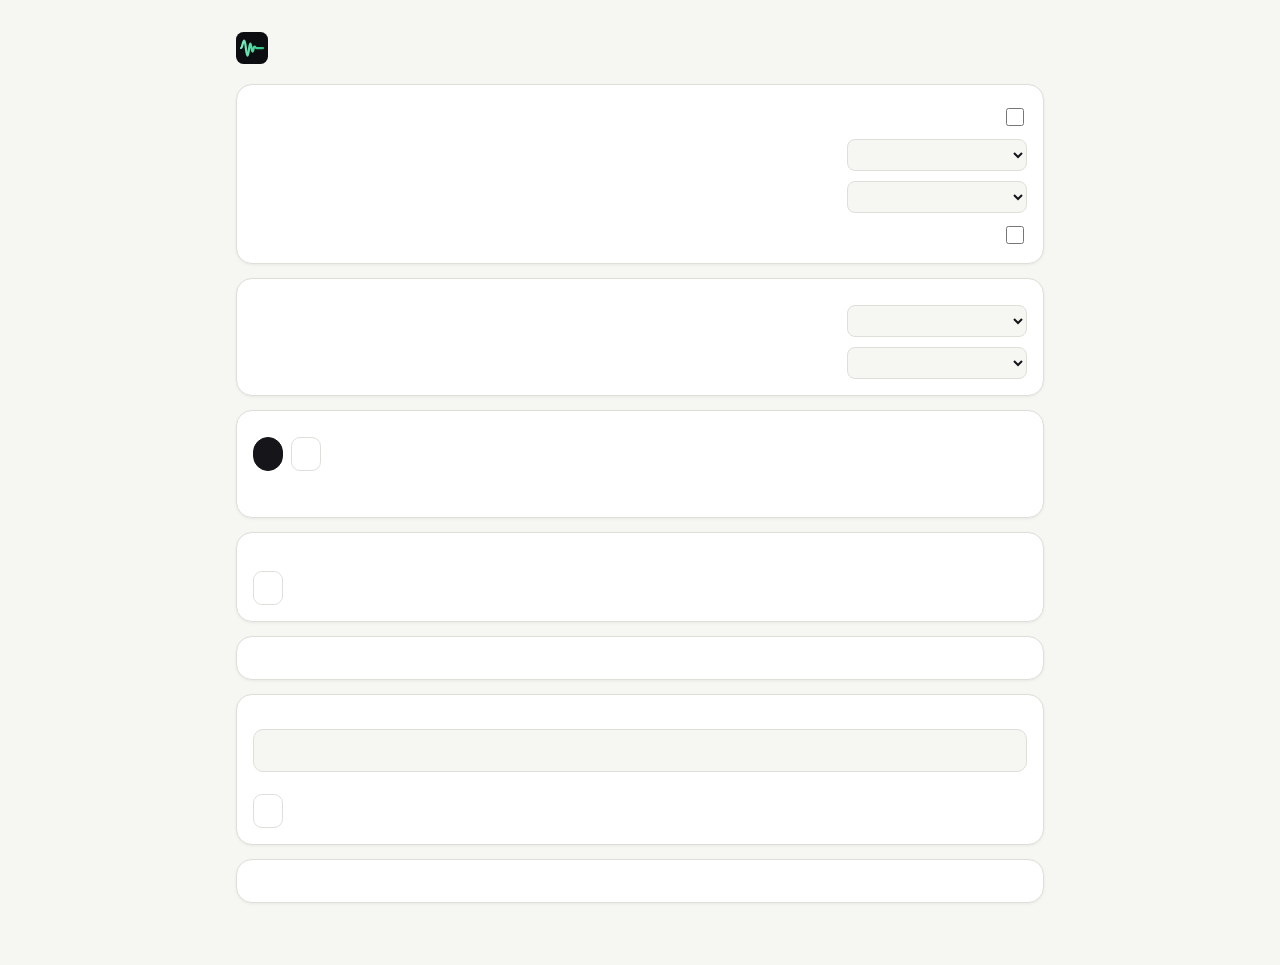
<file: extension/options/options.html>
<!doctype html>
<html data-family-app="leveler">
<head>
  <meta charset="utf-8">
  <meta name="color-scheme" content="light dark">
  <meta name="viewport" content="width=device-width, initial-scale=1">
  <title>Leveler</title>
  <link rel="stylesheet" href="../shared/theme.css">
  <link rel="stylesheet" href="options.css">
<link rel="stylesheet" href="../shared/family-ui.css">
</head>
<body>
  <main>
    <header><span class="logo"></span><h1 data-i18n="o_title"></h1></header>

    <section class="card">
      <h2 data-i18n="o_general"></h2>
      <div class="fields">
        <label><span data-i18n="o_enabled"></span><input type="checkbox" id="optEnabled"></label>
        <label><span><span data-i18n="o_default_preset"></span><small class="muted" data-i18n="o_default_preset_hint"></small></span><select id="optDefault"></select></label>
        <label><span data-i18n="o_key_step"></span><select id="optStep"></select></label>
        <label><span><span data-i18n="p_live"></span><small class="muted" data-i18n="o_live_hint"></small></span><input type="checkbox" id="optLive"></label>
      </div>
    </section>

    <section class="card">
      <h2 data-i18n="o_focus"></h2>
      <p class="muted" data-i18n="o_focus_hint"></p>
      <div class="fields">
        <label><span data-i18n="o_focus_mode"></span><select id="optFocus"></select></label>
        <label id="optDuckRow"><span data-i18n="o_focus_duck"></span><select id="optDuck"></select></label>
      </div>
    </section>

    <section class="card">
      <h2 data-i18n="o_backup"></h2>
      <p class="muted" data-i18n="o_backup_hint"></p>
      <div class="actions">
        <button type="button" class="btn primary" id="export" data-i18n="o_export"></button>
        <label class="btn" for="importFile"><span data-i18n="o_import"></span></label>
        <input type="file" id="importFile" accept="application/json,.json" hidden>
      </div>
      <button type="button" class="btn" id="undoOptions" data-i18n="p_undo" hidden></button>
      <p class="msg" id="backupMsg" role="status"></p>
    </section>

    <section class="card">
      <h2 data-i18n="o_keys"></h2>
      <p class="muted" data-i18n="o_keys_hint"></p>
      <div class="keys" id="keys"></div>
      <div class="actions"><button type="button" class="btn" id="resetKeys" data-i18n="o_keys_reset"></button></div>
    </section>

    <section class="card">
      <h2 data-i18n="o_presets"></h2>
      <ul class="list" id="presets"></ul>
      <p class="muted" id="presetsEmpty" data-i18n="o_presets_empty"></p>
    </section>

    <section class="card">
      <h2 data-i18n="o_sites"></h2>
      <p class="muted" data-i18n="o_sites_hint"></p>
      <label for="siteSearch" data-i18n="o_site_search"></label><input type="search" id="siteSearch">
      <ul class="list" id="sites"></ul>
      <p class="muted" id="sitesEmpty" data-i18n="o_sites_empty"></p>
      <div class="actions"><button type="button" class="btn" id="resetSites" data-i18n="o_reset_sites"></button></div>
    </section>

    <section class="card">
      <h2 data-i18n="o_unsupported"></h2>
      <p class="muted" data-i18n="o_unsupported_hint"></p>
      <ul class="list" id="unsupported"></ul>
      <p class="muted" id="unsupportedEmpty" data-i18n="o_unsupported_empty"></p>
    </section>
  </main>

  <script src="../shared/family-ui.js"></script>
<script src="../shared/defaults.js"></script>
  <script src="../shared/presets.js"></script>
  <script src="../shared/i18n.js"></script>
  <script src="options.js"></script>
</body>
</html>
</file>
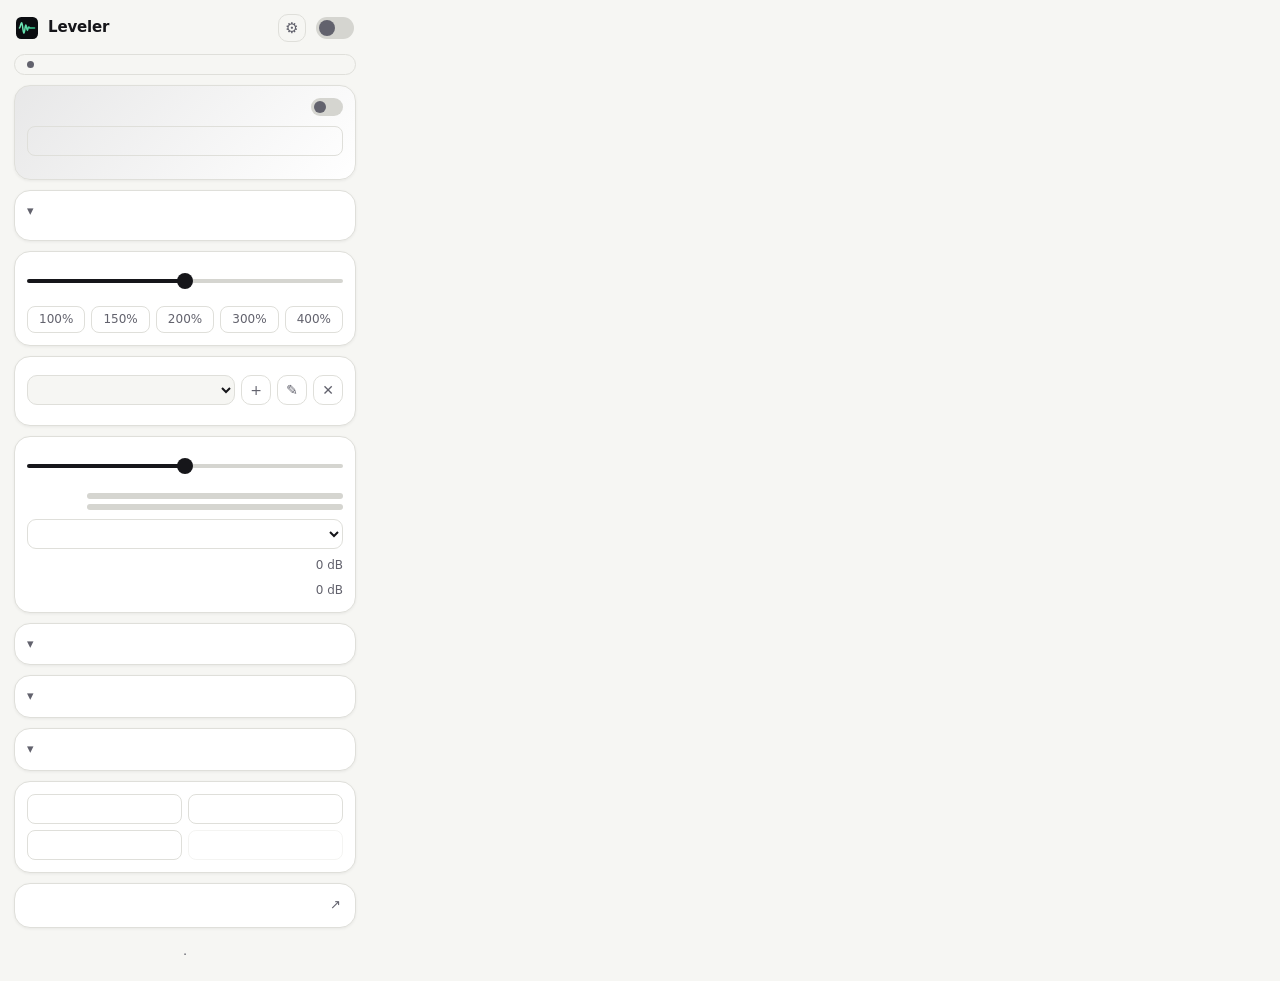
<file: extension/popup/popup.html>
<!doctype html>
<html data-family-app="leveler">
<head>
  <meta charset="utf-8">
  <meta name="color-scheme" content="light dark">
  <title>Leveler</title>
  <link rel="stylesheet" href="../shared/theme.css">
  <link rel="stylesheet" href="popup.css">
<link rel="stylesheet" href="../shared/family-ui.css">
</head>
<body>
  <header>
    <div class="brand"><span class="logo"></span><b>Leveler</b></div>
    <div class="hbtns">
    <button type="button" class="icon" id="gear" data-i18n-title="p_options">&#9881;</button>
    <label class="switch" data-i18n-title="p_enabled_title">
      <input type="checkbox" id="enabled"><span></span>
    </label>
    </div>
  </header>

  <div class="status" id="status"><i></i><span id="statusText"></span></div>

  <section class="card quick">
    <div class="row"><label for="siteEnabled" data-i18n="p_site_enabled"></label><label class="switch small"><input id="siteEnabled" type="checkbox"><span></span></label></div>
    <button class="btn" id="compare" aria-pressed="false" data-i18n="p_compare"></button>
    <p class="hint" data-i18n="p_compare_hint"></p>
  </section>
  <p class="notice" id="saveError" data-i18n="p_save_error" role="status" hidden></p>
  <div class="notice" id="notice" hidden>
    <b data-i18n="p_unsupported"></b>
    <span id="noticeText"></span>
    <button type="button" id="retry" class="link" data-i18n="p_retry" hidden></button>
  </div>

  <details class="card fold" id="speedCard"><summary data-i18n="p_speed"></summary><div class="speed-content">
    <div class="row">
      <label for="speed" data-i18n="p_speed"></label>
      <output id="speedOut"></output>
    </div>
    <input type="range" id="speed">
    <div class="chips" id="chips">
      <button type="button" data-speed="0.75">0.75</button>
      <button type="button" data-speed="1">1×</button>
      <button type="button" data-speed="1.25">1.25</button>
      <button type="button" data-speed="1.5">1.5</button>
      <button type="button" data-speed="2">2</button>
    </div>
    <div class="row live">
      <label for="live" data-i18n="p_live"></label>
      <label class="switch small" data-i18n-title="p_live_title"><input type="checkbox" id="live"><span></span></label>
    </div>
    <p class="hint" id="liveNote" hidden></p>
    </div>
  </details>

  <section class="card" id="volumeCard">
    <div class="row">
      <label for="volume" data-i18n="p_volume"></label>
      <output id="volumeOut"></output>
    </div>
    <input type="range" id="volume" min="0" max="400" step="5">
    <div class="chips" id="volChips">
      <button type="button" data-volume="100">100%</button>
      <button type="button" data-volume="150">150%</button>
      <button type="button" data-volume="200">200%</button>
      <button type="button" data-volume="300">300%</button>
      <button type="button" data-volume="400">400%</button>
    </div>
  </section>

  <section class="card" id="presetCard">
    <div class="row">
      <label for="preset" data-i18n="p_preset"></label>
      <span class="scope"><span id="scope"></span><em id="modified" data-i18n="p_modified" hidden></em></span>
    </div>
    <div class="preset-row">
      <select id="preset"></select>
      <button type="button" class="icon" id="saveAs" data-i18n-title="p_save_as">+</button>
      <button type="button" class="icon" id="rename" data-i18n-title="p_rename">&#9998;</button>
      <button type="button" class="icon" id="remove" data-i18n-title="p_delete">&#10005;</button>
    </div>
    <form class="name-form" id="nameForm" hidden>
      <input type="text" id="nameInput" maxlength="40" autocomplete="off" required>
      <button type="submit" class="btn primary" data-i18n="p_ok"></button>
      <button type="button" class="btn" id="nameCancel" data-i18n="p_cancel"></button>
    </form>
    <div class="confirm" id="confirm" hidden>
      <span id="confirmText"></span>
      <button type="button" class="btn danger" id="confirmYes" data-i18n="p_delete"></button>
      <button type="button" class="btn" id="confirmNo" data-i18n="p_cancel"></button>
    </div>
    <div class="site-actions" id="siteActions">
      <button type="button" class="link" id="makeDefault" data-i18n="p_make_default"></button>
      <button type="button" class="link" id="resetSite" data-i18n="p_reset_site"></button>
      <span class="done" id="siteDone" data-i18n="p_done" hidden></span>
    </div>
  </section>

  <section class="card" id="levelCard">
    <div class="row">
      <label for="level" data-i18n="p_level"></label>
      <output id="levelOut"></output>
    </div>
    <input type="range" id="level" min="0" max="100" step="1">
    <div class="hint" data-i18n="p_level_hint"></div>
    <div class="meters" id="meters">
      <div class="meter"><span data-i18n="m_before"></span><b><i id="mPre"></i></b></div>
      <div class="meter"><span data-i18n="m_after"></span><b><i id="mPost"></i></b></div>
    </div>
    <div class="hint mono" id="levelInfo"></div>
    <label class="hint" for="meterSource" data-i18n="p_meter_source"></label><select id="meterSource"></select>
    <div class="meter-readout"><span data-i18n="p_reduction"></span><output id="reduction">0 dB</output></div>
    <div class="meter-readout"><span data-i18n="p_limiting"></span><output id="limiting">0 dB</output></div>
  </section>

  <details class="card fold" id="compCard">
    <summary data-i18n="p_compressor"></summary>
    <div class="sliders" id="compSliders"></div>
  </details>

  <details class="card fold" id="eqCard">
    <summary data-i18n="p_eq"></summary>
    <div class="sliders" id="eqSliders"></div>
  </details>

  <details class="card fold" id="stereoCard">
    <summary data-i18n="p_stereo"></summary>
    <div class="sliders" id="stereoSliders">
      <div class="row toggle">
        <label for="mono" data-i18n="s_mono"></label>
        <label class="switch small"><input type="checkbox" id="mono"><span></span></label>
      </div>
    </div>
    <div class="hint pad" data-i18n="p_stereo_hint"></div>
  </details>


  <div class="card reset-actions">
    <button class="btn" id="restorePreset" data-i18n="p_restore_preset"></button><button class="btn" id="resetEq" data-i18n="p_reset_eq"></button><button class="btn" id="resetStereo" data-i18n="p_reset_stereo"></button><button class="btn" id="undo" data-i18n="p_undo" disabled></button>
  </div>
  <button type="button" class="card settings-entry" id="openOptions"><span data-i18n="p_btn_options"></span><span aria-hidden="true">↗</span></button>
  <nav class="popup-links">
    <button type="button" id="openSite" data-i18n="p_btn_site"></button>
    <span aria-hidden="true">·</span>
    <button type="button" id="openDonate" data-i18n="p_btn_donate"></button>
  </nav>
  <footer>
    <span data-i18n="p_note"></span>
    <span id="version"></span>
  </footer>

  <script src="../shared/family-ui.js"></script>
<script src="../shared/defaults.js"></script>
  <script src="../shared/presets.js"></script>
  <script src="../shared/i18n.js"></script>
  <script src="popup.js"></script>
</body>
</html>
</file>
<file: extension/shared/theme.css>
/* Цветовые токены: тёмная и светлая тема по системной настройке. Подключается перед стилями страницы. */
:root {
  --bg: #0b0d10;
  --card: #13161a;
  --line: #23272d;
  --text: #eef1f4;
  --muted: #8a919a;
  --track: #2a2f36;
  --accent: #3ddc97;
  --accent-ink: #062016;
  --warn-bg: #2a2214;
  --warn: #f2c66d;
  --font: "Inter", "SF Pro Text", "Segoe UI Variable Text", "Segoe UI", system-ui, -apple-system, Roboto, sans-serif;
  color-scheme: dark;
}
@media (prefers-color-scheme: light) {
  :root {
    --bg: #f6f7f8;
    --card: #ffffff;
    --line: #e2e5e9;
    --text: #15181c;
    --muted: #68707a;
    --track: #dde1e6;
    --accent: #12a66a;
    --accent-ink: #ffffff;
    --warn-bg: #fff4dc;
    --warn: #8a5a00;
    color-scheme: light;
  }
}
</file>
<file: extension/options/options.css>
/* Страница настроек. Цвета — в shared/theme.css. */
* { box-sizing: border-box; }
[hidden] { display: none !important; }
html, body { margin: 0; }
body { background: var(--bg); color: var(--text); font: 14px/1.5 var(--font); -webkit-font-smoothing: antialiased; }
:focus-visible { outline: 2px solid var(--accent); outline-offset: 2px; }
main { max-width: 640px; margin: 0 auto; padding: 32px 16px 48px; }
header { display: flex; align-items: center; gap: 12px; margin-bottom: 20px; }
h1 { font-size: 22px; font-weight: 600; margin: 0; letter-spacing: -.01em; }
h2 { font-size: 15px; font-weight: 600; margin: 0 0 4px; }
.logo { width: 32px; height: 32px; background: url(../icons/logo.svg) center / contain no-repeat; }
.card { background: var(--card); border: 1px solid var(--line); border-radius: 14px; padding: 16px; margin-bottom: 14px; }
.muted { color: var(--muted); font-size: 13px; margin: 0 0 10px; }
.actions { display: flex; gap: 8px; flex-wrap: wrap; }
.btn {
  display: inline-flex; align-items: center; height: 34px; padding: 0 14px; border-radius: 9px;
  border: 1px solid var(--line); background: transparent; color: var(--text); font: inherit; font-size: 13px; cursor: pointer;
}
.btn:hover { border-color: var(--muted); }
.btn.primary { background: var(--accent); border-color: var(--accent); color: var(--accent-ink); }
.msg { margin: 10px 0 0; font-size: 13px; min-height: 1.5em; }
.msg.err { color: #e5534b; }
.fields { display: grid; gap: 10px; }
.fields label { display: flex; justify-content: space-between; align-items: center; gap: 16px; }
.fields label > span { display: grid; }
.fields small { margin: 0; font-size: 12px; }
.fields select { height: 32px; min-width: 180px; border-radius: 8px; border: 1px solid var(--line); background: var(--bg); color: var(--text); font: inherit; padding: 0 8px; }
.fields input[type=checkbox] { width: 18px; height: 18px; accent-color: var(--accent); }
.keys { display: grid; gap: 8px; margin-bottom: 12px; }
.keys label { display: flex; justify-content: space-between; align-items: center; gap: 12px; }
.keys input {
  width: 90px; height: 32px; text-align: center; border-radius: 8px; border: 1px solid var(--line);
  background: var(--bg); color: var(--text); font: inherit; cursor: pointer; caret-color: transparent;
}
.keys input:focus { border-color: var(--accent); }
.list { list-style: none; margin: 0 0 10px; padding: 0; }
.list li { display: flex; align-items: center; gap: 10px; padding: 7px 0; border-top: 1px solid var(--line); }
.list li:first-child { border-top: 0; }
.list .name { flex: 1; min-width: 0; overflow: hidden; text-overflow: ellipsis; white-space: nowrap; }
.list .meta { color: var(--muted); font-size: 12px; white-space: nowrap; }
.list button { background: none; border: 0; color: var(--muted); cursor: pointer; font: inherit; font-size: 12px; padding: 2px 4px; }
.list button:hover { color: #e5534b; }

main { max-width: 840px; }
.card { box-shadow:0 1px 3px rgba(0,0,0,.06); }
#siteSearch { width:100%;margin:8px 0 12px;border:1px solid var(--line);border-radius:10px;background:var(--bg);color:var(--text);padding:10px;font:inherit; }
.list li { flex-wrap:wrap; }
.site-editor { flex-basis:100%;display:grid;grid-template-columns:1fr 1fr;gap:12px;background:var(--bg);border:1px solid var(--line);border-radius:12px;padding:14px; }
.site-editor label { display:flex;flex-direction:column;gap:5px;font-size:12px;color:var(--muted);min-width:0; }
.site-editor input:not([type=checkbox]),.site-editor select { width:100%;border:1px solid var(--line);border-radius:8px;background:var(--card);color:var(--text);padding:8px;font:inherit; }
.site-editor input[type=checkbox] { align-self:start;accent-color:var(--accent); }
.site-editor button { color:var(--text);border:1px solid var(--line);border-radius:8px;padding:8px; }
@media(max-width:500px) { .site-editor{grid-template-columns:1fr}.fields label{flex-wrap:wrap}.list .meta{white-space:normal} }

.list button:hover { color:var(--accent); }
</file>
<file: extension/shared/family-ui.css>
/* vkardin UI 1.0.0; source: video-glow/ui-kit. */
:root:not([data-theme]),:root[data-theme=cinema]{--bg:#0a0a0b;--card:#131315;--line:#27272c;--text:#f3f2ef;--muted:#a2a1aa;--field:#1c1c20;--track:#2a2a2e;--accent:#f3f2ef;--accent-ink:#0a0a0b;color-scheme:dark}
@media(prefers-color-scheme:light){:root:not([data-theme]){--bg:#f6f6f3;--card:#ffffff;--line:#dfdfda;--text:#16161a;--muted:#62626d;--field:#efefec;--track:#d5d5d0;--accent:#16161a;--accent-ink:#ffffff;color-scheme:light}}
:root{--font:Inter,system-ui,-apple-system,'Segoe UI',sans-serif;--accent-ink:var(--knob-on,var(--bg));--soft:var(--field);--chip:var(--field);--bar:var(--card);--fg:var(--text);--dim:var(--muted);--brand:var(--accent);--brand-strong:var(--accent);--accent-2:var(--accent);--r:16px;--r-card:16px;--r-tile:12px;--r-ctl:999px;--radius:16px}
body{font-family:var(--font);-webkit-font-smoothing:antialiased}
button,input,select,textarea{font-family:var(--font)}
:focus-visible{outline:2px solid var(--text);outline-offset:3px}
button:disabled{cursor:default}
.card,.now,.settings,.empty{border-radius:16px}
button.primary,.btn.primary,.btn-primary{border-radius:999px;background:var(--accent);border-color:var(--accent);color:var(--accent-ink)}
input[type=text],input[type=number],input[type=search],select,textarea{border-radius:10px}
input[type=checkbox]{accent-color:var(--accent)}
button.icon,.icon{border-radius:10px}
html[data-family-app=snapt] .top{background:var(--bg);color:var(--text);border-bottom:1px solid var(--line)}
html[data-family-app=snapt] .top .icon,html[data-family-app=snapt] .top .version{color:var(--muted);background:var(--field)}
html[data-family-app=snapt] .top .title b{font-weight:650;letter-spacing:-.01em}
html[data-family-app=snapt] .shot:is(:hover,:focus-visible) i{background:var(--accent);color:var(--accent-ink)}
html[data-family-app=snapt] .bar{background:var(--card)}
html[data-family-app=snapt] .brand img{box-shadow:none}
html[data-family-app=snapt] .btn,html[data-family-app=snapt] button.primary{border-radius:999px}
html[data-family-app=uni-homebot]{--neon:var(--tg-theme-link-color,#a98bff);--pink:#e0a061;--on:var(--accent-ink)}
html[data-family-app=uni-homebot] .btn.primary{background:var(--accent);color:var(--accent-ink)}
html[data-family-app=uni-homebot] .card{border-radius:16px}
@media(prefers-reduced-motion:reduce){*,*::before,*::after{animation:none!important;transition:none!important;scroll-behavior:auto!important}}

html[data-family-app=snapt] .top .brand{color:var(--text)}
html[data-family-app=snapt] .top nav a{color:var(--muted)}
html[data-family-app=snapt] .hero{background:var(--card);color:var(--text);border-bottom:1px solid var(--line)}
html[data-family-app=snapt] .hero p,html[data-family-app=snapt] .hero .sub{color:var(--muted)}
html[data-family-app=snapt] button[aria-pressed=true],html[data-family-app=snapt] .btn{background:var(--accent);color:var(--accent-ink)}
html[data-family-app=snapt] button.primary{box-shadow:none}
html[data-family-app=uni-homebot] button.btn.primary{background:var(--accent);color:var(--accent-ink);box-shadow:none}
html[data-family-app=uni-homebot] .chip.on{color:var(--text)}
</file>
<file: extension/popup/popup.css>
/* Popup. Цвета — в shared/theme.css. */
* { box-sizing: border-box; }
[hidden] { display: none !important; }
html, body { margin: 0; }
body {
  width: 320px;
  padding: 14px;
  background: var(--bg);
  color: var(--text);
  font: 13px/1.45 var(--font);
  -webkit-font-smoothing: antialiased;
}
:focus-visible { outline: 2px solid var(--accent); outline-offset: 2px; }
button { font: inherit; color: inherit; cursor: pointer; }

header { display: flex; align-items: center; justify-content: space-between; margin: 0 2px 12px; }
.brand { display: flex; align-items: center; gap: 10px; font-size: 15px; }
.brand b { font-weight: 600; letter-spacing: -.01em; }
.logo { width: 22px; height: 22px; background: url(../icons/logo.svg) center / contain no-repeat; }

/* переключатель */
.switch { position: relative; width: 38px; height: 22px; flex: none; }
.switch input { position: absolute; opacity: 0; inset: 0; margin: 0; cursor: pointer; z-index: 1; }
.switch span { position: absolute; inset: 0; border-radius: 999px; background: var(--track); transition: background .2s; }
.switch span::after {
  content: ""; position: absolute; top: 3px; left: 3px; width: 16px; height: 16px;
  border-radius: 50%; background: var(--muted); transition: transform .2s, background .2s;
}
.switch input:checked + span { background: var(--accent); }
.switch input:checked + span::after { transform: translateX(16px); background: var(--accent-ink); }
.switch input:focus-visible + span { outline: 2px solid var(--accent); outline-offset: 2px; }

.status {
  display: flex; gap: 8px; align-items: center;
  border: 1px solid var(--line); border-radius: 999px;
  padding: 6px 12px; margin-bottom: 10px; color: var(--muted); font-size: 12px;
}
.status i { width: 7px; height: 7px; border-radius: 50%; background: var(--muted); flex: none; }
.status.ok i { background: var(--accent); }
.status.warn i { background: var(--warn); }

.notice {
  display: flex; flex-direction: column; gap: 4px;
  background: var(--warn-bg); color: var(--warn);
  border-radius: 12px; padding: 10px 12px; margin-bottom: 10px; font-size: 12px;
}
.notice b { font-size: 13px; }
.link { background: none; border: 0; padding: 0; text-align: left; text-decoration: underline; color: inherit; }

.card {
  background: var(--card); border: 1px solid var(--line); border-radius: 14px;
  padding: 12px; margin-bottom: 10px;
}
body.off #levelCard { opacity: .5; }
body.nosound :is(#volumeCard, #levelCard, #compCard, #eqCard) { opacity: .45; pointer-events: none; }
.row { display: flex; justify-content: space-between; align-items: baseline; margin-bottom: 6px; }
.row label { font-weight: 500; }
output { font-variant-numeric: tabular-nums; color: var(--muted); }
.hint { color: var(--muted); font-size: 12px; margin-top: 4px; }
.mono { font-variant-numeric: tabular-nums; }

input[type=range] {
  -webkit-appearance: none; appearance: none; width: 100%; height: 22px; margin: 0;
  background: transparent; cursor: pointer;
  --p: 50%;
}
input[type=range]::-webkit-slider-runnable-track {
  height: 4px; border-radius: 2px;
  background: linear-gradient(to right, var(--accent) var(--p), var(--track) var(--p));
}
input[type=range]::-webkit-slider-thumb {
  -webkit-appearance: none; width: 16px; height: 16px; margin-top: -6px; border-radius: 50%;
  background: var(--text); border: 0;
}
input[type=range]::-moz-range-track { height: 4px; border-radius: 2px; background: var(--track); }
input[type=range]::-moz-range-progress { height: 4px; border-radius: 2px; background: var(--accent); }
input[type=range]::-moz-range-thumb { width: 16px; height: 16px; border-radius: 50%; background: var(--text); border: 0; }

.chips { display: flex; gap: 6px; margin-top: 8px; }
.chips button {
  flex: 1; padding: 4px 0; border-radius: 8px; border: 1px solid var(--line);
  background: transparent; color: var(--muted); font-size: 12px; font-variant-numeric: tabular-nums;
}
.chips button:hover { color: var(--text); }
.chips button.on { background: var(--accent); border-color: var(--accent); color: var(--accent-ink); }

/* индикатор уровня до/после компрессии */
.meters { display: grid; gap: 5px; margin-top: 10px; }
.meter { display: grid; grid-template-columns: 52px 1fr; align-items: center; gap: 8px; font-size: 11px; color: var(--muted); }
.meter b { height: 6px; border-radius: 3px; background: var(--track); overflow: hidden; display: block; }
.meter i { display: block; height: 100%; width: 100%; border-radius: 3px; background: var(--accent);
  transform-origin: left; transform: scaleX(0); transition: transform .08s linear; }
.meter:first-child i { background: var(--muted); }
.meters.idle { opacity: .4; }

.hbtns { display: flex; align-items: center; gap: 10px; }
.hbtns button.icon { width: 28px; height: 28px; font-size: 15px; }

footer { color: var(--muted); font-size: 11px; display: flex; justify-content: space-between; margin: 2px 2px 0; }
.actions { display: flex; flex-wrap: wrap; gap: 6px; }
.actions .btn { flex: 1 1 auto; height: 28px; border-radius: 999px; background: var(--card); color: var(--text); }
.actions .btn:hover { border-color: var(--muted); }

/* пресеты */
body.loading .card { opacity: .45; pointer-events: none; }
.scope { color: var(--muted); font-size: 12px; display: flex; gap: 6px; align-items: baseline; min-width: 0; }
.scope span { overflow: hidden; text-overflow: ellipsis; white-space: nowrap; max-width: 150px; }
.scope em { font-style: normal; color: var(--warn); }
.preset-row { display: flex; gap: 6px; }
select, .name-form input {
  flex: 1; min-width: 0; height: 30px; padding: 0 8px; border-radius: 8px;
  border: 1px solid var(--line); background: var(--bg); color: var(--text); font: inherit;
}
button.icon {
  width: 30px; height: 30px; flex: none; padding: 0; border-radius: 8px;
  border: 1px solid var(--line); background: transparent; color: var(--muted); font-size: 14px; line-height: 1;
}
button.icon:hover:not(:disabled) { color: var(--text); }
button:disabled { opacity: .35; cursor: default; }
.name-form, .confirm { display: flex; gap: 6px; margin-top: 8px; align-items: center; }
.confirm span { flex: 1; font-size: 12px; color: var(--muted); }
.btn {
  height: 30px; padding: 0 10px; border-radius: 8px; border: 1px solid var(--line);
  background: transparent; font-size: 12px;
}
.btn.primary { background: var(--accent); border-color: var(--accent); color: var(--accent-ink); }
.btn.danger { background: #c0392b; border-color: #c0392b; color: #fff; }
.site-actions { display: flex; gap: 14px; margin-top: 8px; font-size: 12px; color: var(--muted); }
.site-actions .link:hover { color: var(--text); }
.site-actions .done { color: var(--accent); }

/* свёрнутые блоки ползунков */
details.fold { padding: 0; }
details.fold summary {
  padding: 11px 12px; font-weight: 500; cursor: pointer; list-style: none;
  display: flex; justify-content: space-between;
}
details.fold summary::-webkit-details-marker { display: none; }
details.fold summary::after { content: "▾"; color: var(--muted); transition: transform .2s; }
details.fold[open] summary::after { transform: rotate(180deg); }
.sliders { padding: 0 12px 10px; display: grid; gap: 6px; }
.slider .row { margin-bottom: 0; font-size: 12px; }
.slider .row label { font-weight: 400; }
input[type=range].manual::-webkit-slider-thumb { background: var(--muted); }

/* стерео */
.row.toggle { align-items: center; margin: 4px 0 0; font-size: 12px; }
.row.toggle label:first-child { font-weight: 400; }
.switch.small { width: 32px; height: 18px; }
.switch.small span::after { top: 3px; left: 3px; width: 12px; height: 12px; }
.switch.small input:checked + span::after { transform: translateX(14px); }
.hint.pad { padding: 0 12px 10px; margin-top: -4px; }
/* догон прямого эфира */
.row.live { align-items: center; margin: 10px 0 0; }
.row.live label:first-child { font-weight: 400; color: var(--muted); }
#liveNote { margin: 4px 0 0; }

/* Shared visual rhythm with Video Drift and Video Glow. */
body { width: 370px; max-height: 590px; overflow-y: auto; }
.card { box-shadow: 0 1px 3px rgba(0,0,0,.06); }
.quick { background: linear-gradient(135deg, color-mix(in srgb,var(--accent) 10%,var(--card)),var(--card)); }
.quick > button { width: 100%; margin-top: 4px; }
.quick > button[aria-pressed=true] { border-color:var(--accent);color:var(--accent); }
.meter-readout { display:flex;justify-content:space-between;gap:8px;font-size:12px;color:var(--muted);margin-top:8px; }
#meterSource { width:100%;font:inherit;font-size:12px;border:1px solid var(--line);border-radius:9px;background:var(--card);color:var(--text);padding:7px;margin-top:5px; }
.reset-actions { display:flex;flex-wrap:wrap;gap:6px; }
.reset-actions .btn { flex:1 0 40%;font-size:11px; }
#speedCard > summary { margin-bottom:8px; }

.quick p.hint { margin:6px 0 0; }

.speed-content { padding:0 12px 12px; }

.settings-entry{display:flex;width:100%;align-items:center;justify-content:space-between;padding:12px 14px;color:var(--muted);font-weight:500;text-align:left}
.settings-entry:hover{color:var(--text);border-color:var(--muted)}
.popup-links{display:flex;justify-content:center;align-items:center;gap:10px;padding:8px 0 10px;color:var(--muted)}
.popup-links button{border:0;background:none;padding:4px 0;color:var(--muted);font-size:12px}
.popup-links button:hover{color:var(--text)}
footer{gap:8px;padding-bottom:4px}
</file>
